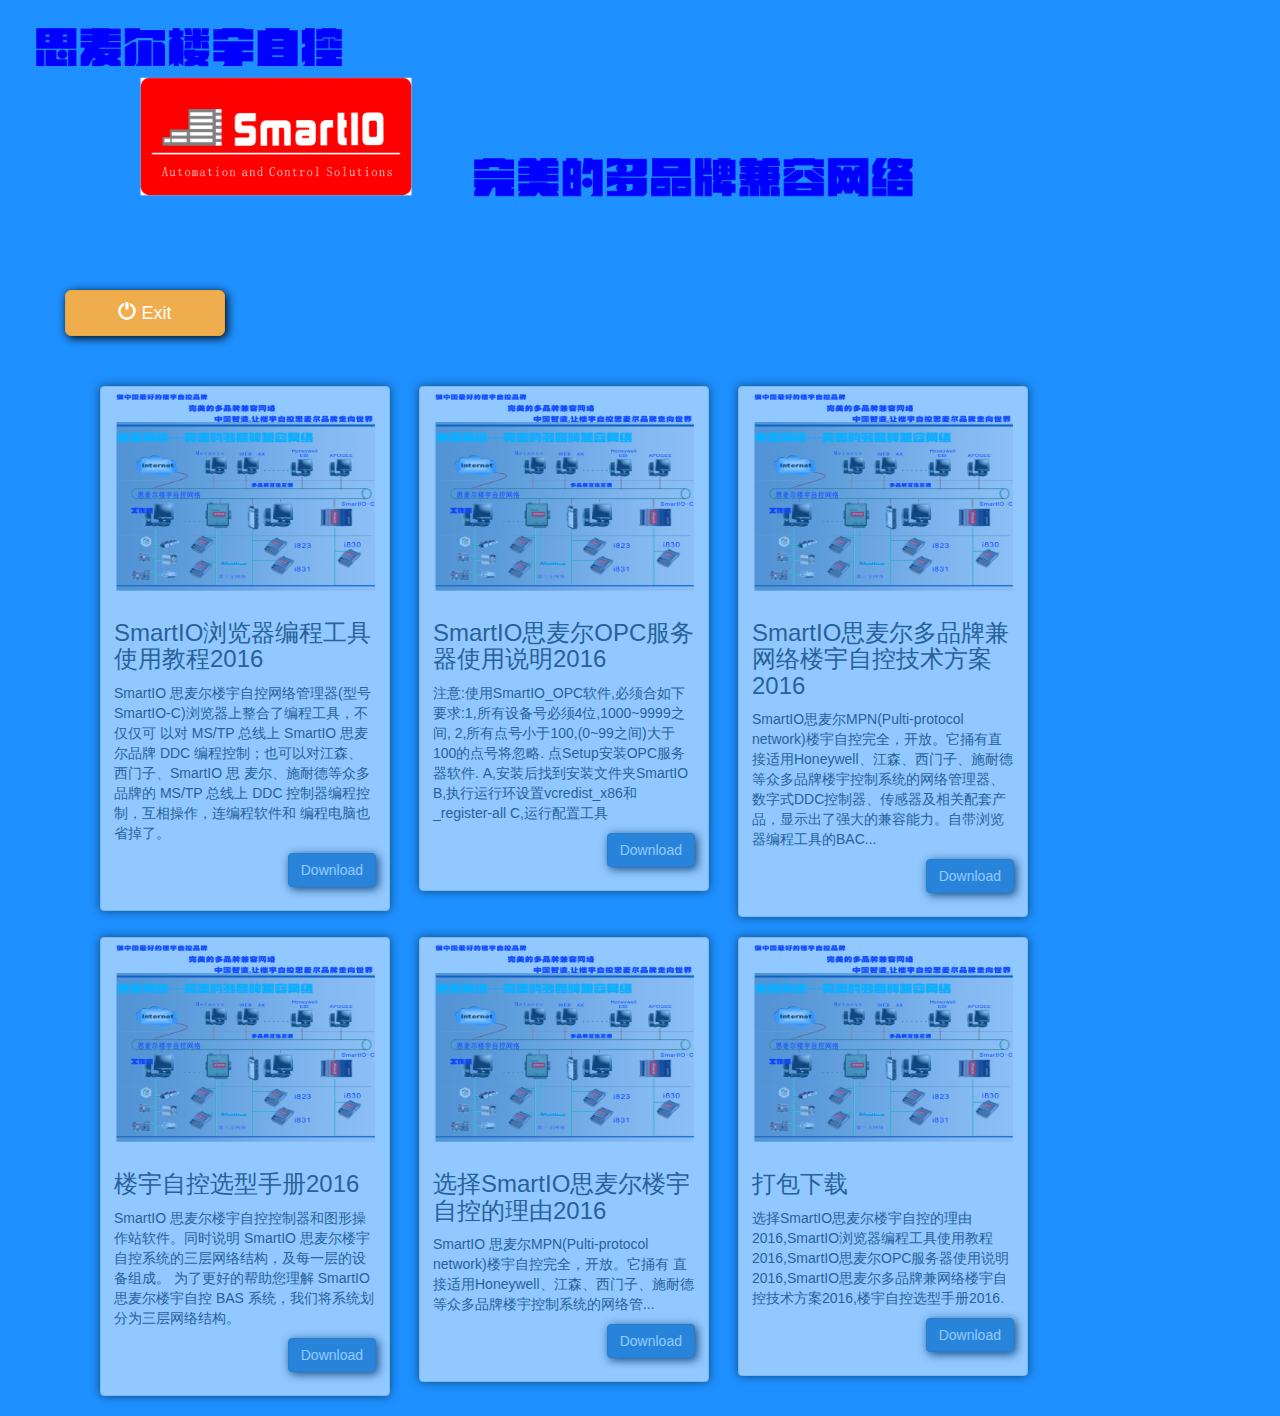
<file: download.html>
<!DOCTYPE html>
<html>
<head>
	<meta charset="UTF-8">
	<title>download</title>
	<meta http-equiv="Content-Type" content="text/html; charset=utf-8"/>
	<link rel="stylesheet" href="css/css/bootstrap.min.css">
	<link rel="stylesheet" href="css/main.css">
	<!-- TemplateParam name="class" type="URL" value="file:///F|/EM9460www/div-b" -->
	<meta http-equiv="X-UA-Compatible" content="IE=edge,Chrome=1"/>
	<meta http-equiv="X-UA-Compatible" content="IE=9"/>
	<META HTTP-EQUIV="pragma" CONTENT="no-cache"/>
	<META HTTP-EQUIV="Cache-Control" CONTENT="no-cache, must-revalidate"/>
</head>
<style type="text/css">
	body{
		background: dodgerblue;
	}
	.col-md-2>div{
		min-width: 290px;
		max-width:290px;
		z-index: 100;
	}

	.down li{
		line-height: 20px;
	}
	.content{
		margin-left: 100px;
	}
	.card{
		display: none;
		box-shadow:0px 0px 10px #000;
	}
	
	.btn-p{
		text-align: right;
	}
	.toolbar {
		margin: 90px 0px 50px 50px;
	}

	.toolbar>button{
		width: 160px;
		margin:0px 15px;
		color:white;
	}
	.toolbar>button:hover{
		color:blue;

	}

	.button_shadow{
		box-shadow:2px 2px 10px #000;
	}
	.row{
		width: 1914px
	}
</style>
<body>
	<img clss="titleimg" src="img/title.png" width="960" height="200"/>
	<div class="toolbar">

		<button type="button" class="btn btn-warning btn-lg button_shadow"  onclick="location.href='index.html'" aria-label="Left Align">
			<span class="glyphicon glyphicon-off" aria-hidden="true"></span> Exit
		</button>
	</div>
	<div class="content">
		<div class="row">
			<div class="col-md-2">
				<div class="thumbnail card">
					<div class="mengban"></div>
					<img data-src="holder.js/100%x200" alt="100%x200" src="./img/home.png" data-holder-rendered="true" style="height: 200px; width: 100%; display: block;">
					<div class="caption">
						<h3>SmartIO浏览器编程工具使用教程2016</h3>
						<p>SmartIO 思麦尔楼宇自控网络管理器(型号 SmartIO-C)浏览器上整合了编程工具，不仅仅可 以对 MS/TP 总线上 SmartIO 思麦尔品牌 DDC 编程控制；也可以对江森、西门子、SmartIO 思 麦尔、施耐德等众多品牌的 MS/TP 总线上 DDC 控制器编程控制，互相操作，连编程软件和 编程电脑也省掉了。</p>
						<p class="btn-p"><a download="SmartIO浏览器编程工具使用教程2016" href="download/SmartIOliulanqibianchenggongju2016.pdf" class="btn btn-primary button_shadow" target="_black" role="button">Download</a></p>
					</div>
				</div>
			</div>
			<div class="col-md-2 " style="">
				<div class="thumbnail card" style="">
					<div class="mengban"></div>
					<img data-src="holder.js/100%x200" alt="100%x200" src="./img/home.png" data-holder-rendered="true" style="height: 200px; width: 100%; display: block;">
					<div class="caption">
						<h3>SmartIO思麦尔OPC服务器使用说明2016</h3>
						<p>注意:使用SmartIO_OPC软件,必须合如下要求:1,所有设备号必须4位,1000~9999之间,
							2,所有点号小于100,(0~99之间)大于100的点号将忽略.
							点Setup安装OPC服务器软件.
							A,安装后找到安装文件夹SmartIO
							B,执行运行环设置vcredist_x86和_register-all
							C,运行配置工具
						</p>
						<p class="btn-p"><a download="SmartIO思麦尔OPC服务器使用说明2016" href="download/SmartIOOPCfuwuqi2016.doc" target="_black" class="btn btn-primary button_shadow" role="button">Download</a></p>
					</div>
				</div>
			</div>
			<div class="col-md-2 ">
				<div class="thumbnail card">
					<div class="mengban"></div>

					<img data-src="holder.js/100%x200" alt="100%x200" src="./img/home.png" data-holder-rendered="true" style="height: 200px; width: 100%; display: block;">
					<div class="caption">
						<h3>SmartIO思麦尔多品牌兼网络楼宇自控技术方案2016</h3>
						<p>SmartIO思麦尔MPN(Pulti-protocol network)楼宇自控完全，开放。它捅有直接适用Honeywell、江森、西门子、施耐德等众多品牌楼宇控制系统的网络管理器、数字式DDC控制器、传感器及相关配套产品，显示出了强大的兼容能力。自带浏览器编程工具的BAC...</p>
						<p class="btn-p"><a download="SmartIO思麦尔多品牌兼网络楼宇自控技术方案2016" href="download/SmartIOduopinpaijianrong2016.doc" target="_black" class="btn btn-primary button_shadow" role="button">Download</a></p>
					</div>
				</div>
			</div>
		</div>

		<div class="row">
			<div class="col-md-2">
				<div class="thumbnail card">
					<div class="mengban"></div>
					<img data-src="holder.js/100%x200" alt="100%x200" src="./img/home.png" data-holder-rendered="true" style="height: 200px; width: 100%; display: block;">
					<div class="caption">
						<h3>楼宇自控选型手册2016</h3>
						<p>SmartIO 思麦尔楼宇自控控制器和图形操作站软件。同时说明 SmartIO 思麦尔楼宇自控系统的三层网络结构，及每一层的设备组成。
							为了更好的帮助您理解 SmartIO 思麦尔楼宇自控 BAS 系统，我们将系统划分为三层网络结构。</p>
							<p class="btn-p"><a download="楼宇自控选型手册2016" href="download/louyuzikongxuanxingshouce2016.pdf" target="_black" class="btn btn-primary button_shadow" role="button">Download</a></p>
						</div>
					</div>
				</div>
				<div class="col-md-2 " style="">
					<div class="thumbnail card" style="">
						<div class="mengban"></div>
						<img data-src="holder.js/100%x200" alt="100%x200" src="./img/home.png" data-holder-rendered="true" style="height: 200px; width: 100%; display: block;">
						<div class="caption">
							<h3>选择SmartIO思麦尔楼宇自控的理由2016</h3>
							<p>SmartIO 思麦尔MPN(Pulti-protocol network)楼宇自控完全，开放。它捅有 直接适用Honeywell、江森、西门子、施耐德等众多品牌楼宇控制系统的网络管...</p>
							<p class="btn-p"><a download="选择SmartIO思麦尔楼宇自控的理由2016" href="download/xuanzeSmartIOlouyuzikong2016.pdf" target="_black" class="btn btn-primary button_shadow" role="button">Download</a></p>
						</div>
					</div>
				</div>
				<div class="col-md-2 " style="">
					<div class="thumbnail card" style="">
						<div class="mengban"></div>
						<img data-src="holder.js/100%x200" alt="100%x200" src="./img/home.png" data-holder-rendered="true" style="height: 200px; width: 100%; display: block;">
						<div class="caption">
							<h3>打包下载</h3>
							<p>选择SmartIO思麦尔楼宇自控的理由2016,SmartIO浏览器编程工具使用教程2016,SmartIO思麦尔OPC服务器使用说明2016,SmartIO思麦尔多品牌兼网络楼宇自控技术方案2016,楼宇自控选型手册2016.</p>
							<p class="btn-p"><a download="打包" href="download/dabao.zip" target="_black" class="btn btn-primary button_shadow" role="button">Download</a></p>
						</div>
					</div>
				</div>
			</div>
		</div>
	
</body>
<script src="js/jquery.min.js"></script>
<script src="js/ConfigUtil.js"></script>
<script src="js/bootstrap.min.js"></script>
<script type="text/javascript">
	$(".card").fadeIn(1500)
	var divs = $(".col-md-2 > div");
	divs.mouseover(function(){
		console.log($(this).css("z-index",200))
	})
	divs.mouseout(function(){
		$(this)
	})
</script>
</html>
</file>
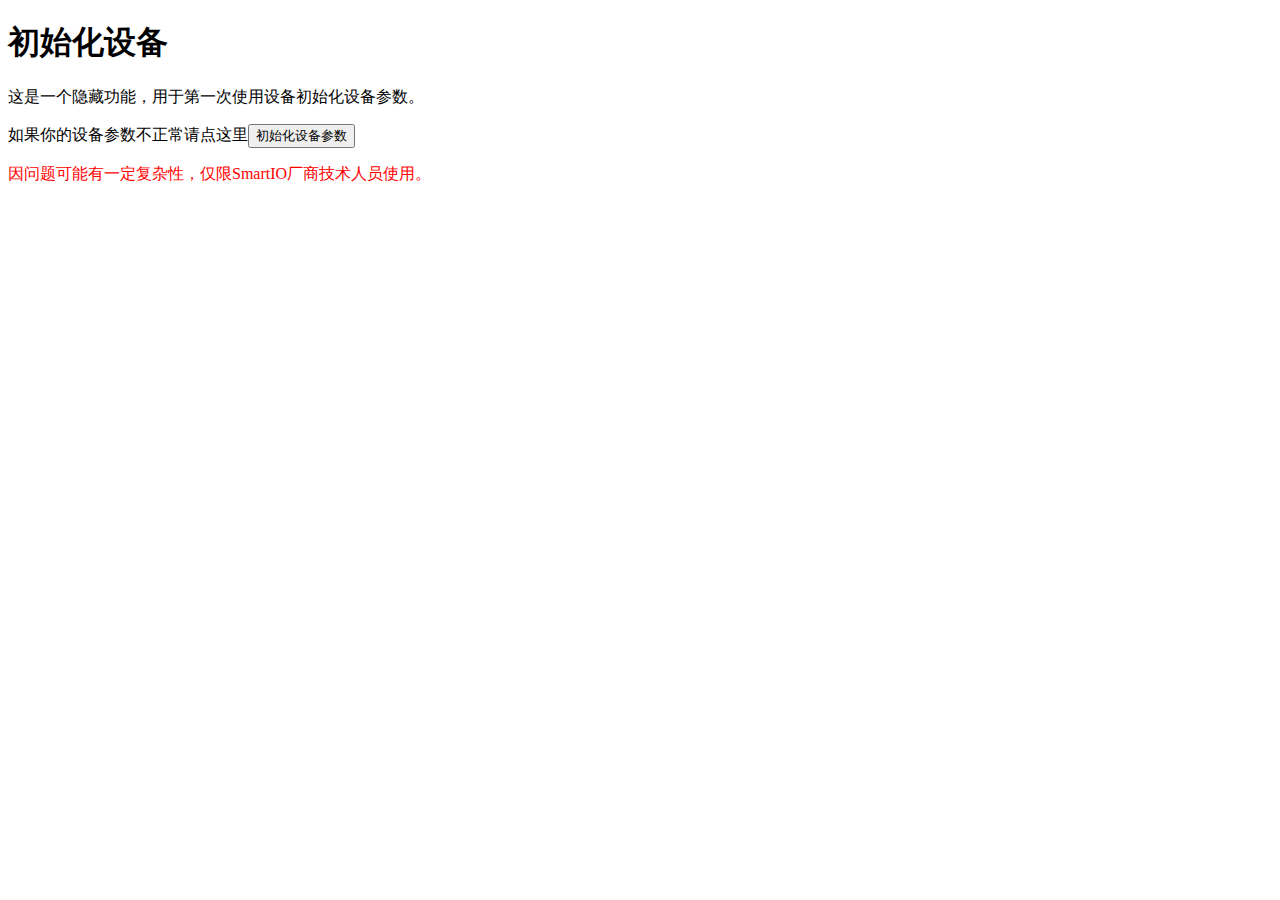
<file: init.html>
<!DOCTYPE html>
<html>
<head>
<meta charset="utf-8">
	<title>修复初次使用异常问题</title>
</head>
<body>

<h1>初始化设备</h1>
<p>这是一个隐藏功能，用于第一次使用设备初始化设备参数。</p>	
	<p>如果你的设备参数不正常请点这里<input type='button' id='init' value="初始化设备参数" ></input></p>
	<p style="color:red">因问题可能有一定复杂性，仅限SmartIO厂商技术人员使用。</p>

<script type="text/javascript">
	var init = document.getElementById("init");
init.onclick=function(){
	if(confirm("你确认要初始化设备参数吗？"))
	{
		alert("初始化")
		location.href="php/devinit.php";
	}else{
		
	}
}
</script>
</body>
</html>
</file>
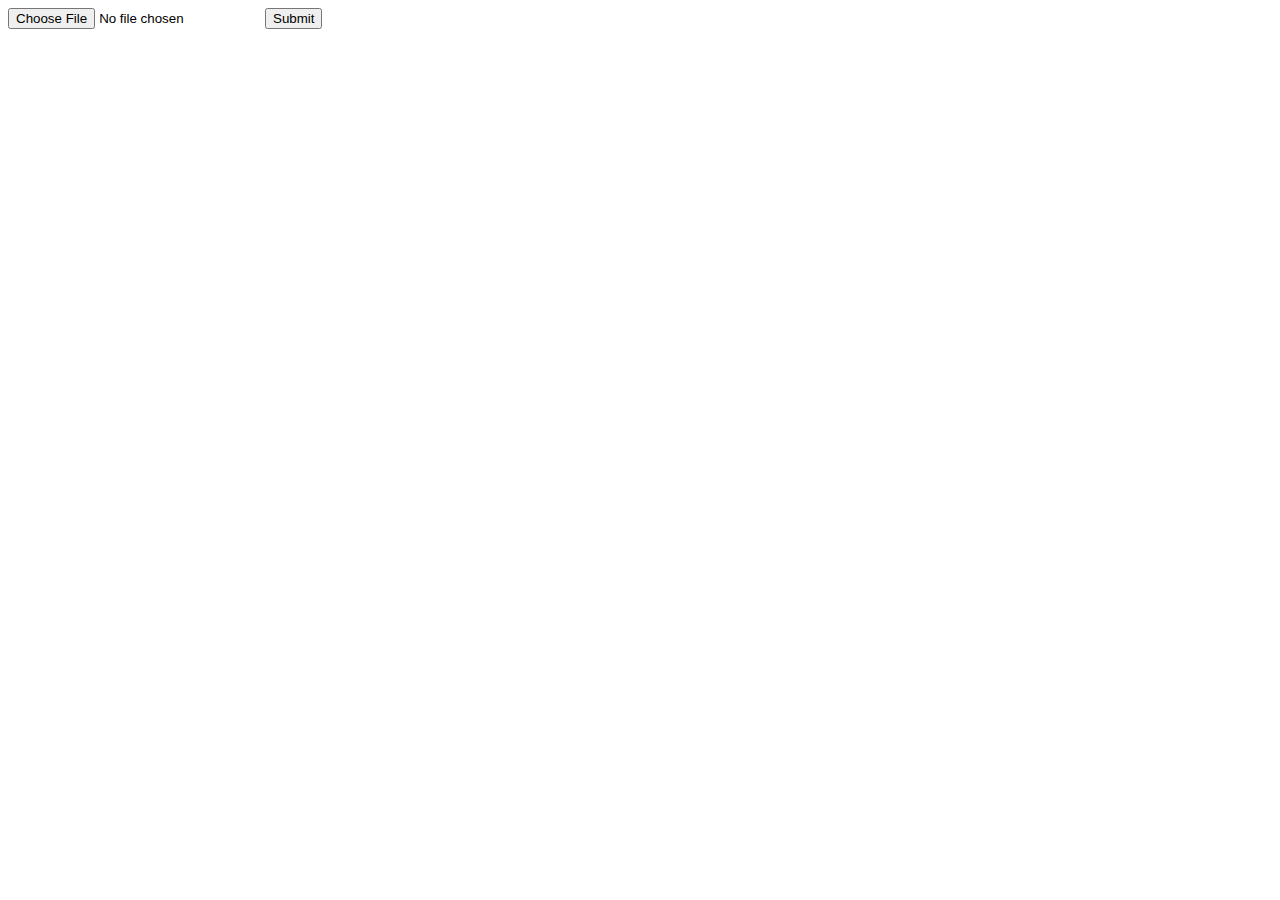
<file: test.html>
<!DOCTYPE html>
<html>
<head>
    <!--避免IE使用兼容模式-->
    <meta http-equiv="X-UA-Compatible" content="IE=edge"/>
    <!--使用webkit内核-->
    <meta name="renderer" content="webkit|ie-comp|ie-stand"/>
    <meta name="renderer" content="webkit"/>

    <title></title>
</head>
<body>
<form id="form">
    <input type="file" id="file">
    <input type="submit">
</form>
</body>
<script type="text/javascript" src="http://jquery.cuishifeng.cn/js/jquery-2.1.4.min.js?v=20160719"></script>
<script type="text/javascript">
    var f = document.getElementById("form");
    f.onsubmit = function (e) {
        e.preventDefault()

        var fd = new FormData(f);
        var file = document.getElementById('file');

        $.ajax({
            url: "php/UpdateDrive.php",
            method: "POST",
            data: fd,
            async: false,
            cache: false,
            contentType: false,
            processData: false,
            //contentType: "multipart/form-data",
            success: function () {

            }
        })

    }

</script>
</html>
</file>
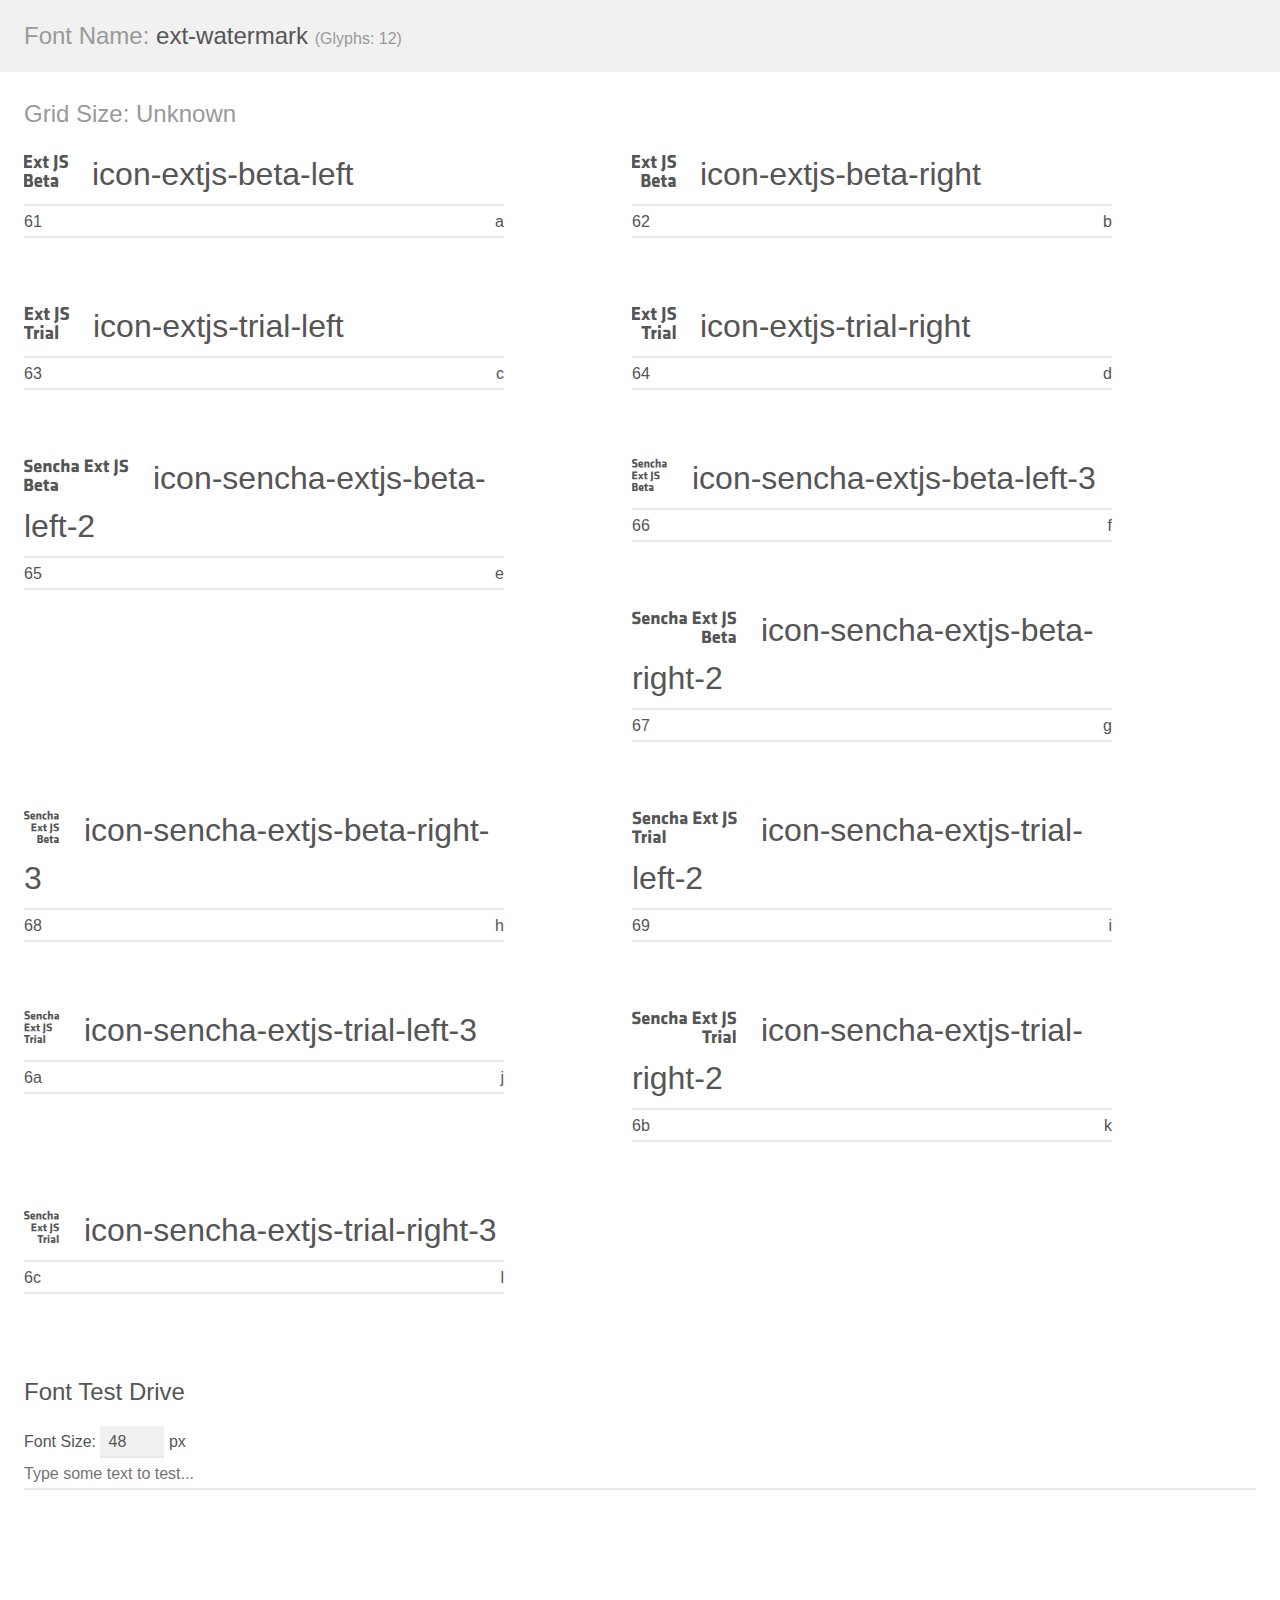
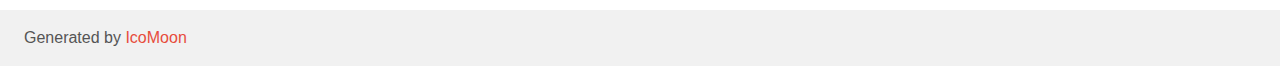
<file: css/resources/ext/ext-watermark/demo.html>
<!doctype html>
<html>
<head>
	<meta charset="utf-8">
	<title>IcoMoon Demo</title>
	<meta name="description" content="An Icon Font Generated By IcoMoon.io">
	<meta name="viewport" content="width=device-width">
	<link rel="stylesheet" href="demo-files/demo.css">
	<link rel="stylesheet" href="style.css"></head>
<body>
	<div class="bgc1 clearfix">
		<h1 class="mhmm mvm"><span class="fgc1">Font Name:</span> ext-watermark <small class="fgc1">(Glyphs:&nbsp;12)</small></h1>
	</div>
	<div class="clearfix mhl ptl">
		<h1 class="mvm mtn fgc1">Grid Size: Unknown</h1>
		<div class="glyph fs1">
			<div class="clearfix bshadow0 pbs">
				<span class="icon-extjs-beta-left">
				
				</span>
				<span class="mls"> icon-extjs-beta-left</span>
			</div>
			<fieldset class="fs0 size1of1 clearfix hidden-false">
				<input type="text" readonly value="61" class="unit size1of2" />
				<input type="text" maxlength="1" readonly value="&#x61;" class="unitRight size1of2 talign-right" />
			</fieldset>
			<div class="fs0 bshadow0 clearfix hidden-true">
				<span class="unit pvs fgc1">liga: </span>
				<input type="text" readonly value="" class="liga unitRight" />
			</div>
		</div>
		<div class="glyph fs1">
			<div class="clearfix bshadow0 pbs">
				<span class="icon-extjs-beta-right">
				
				</span>
				<span class="mls"> icon-extjs-beta-right</span>
			</div>
			<fieldset class="fs0 size1of1 clearfix hidden-false">
				<input type="text" readonly value="62" class="unit size1of2" />
				<input type="text" maxlength="1" readonly value="&#x62;" class="unitRight size1of2 talign-right" />
			</fieldset>
			<div class="fs0 bshadow0 clearfix hidden-true">
				<span class="unit pvs fgc1">liga: </span>
				<input type="text" readonly value="" class="liga unitRight" />
			</div>
		</div>
		<div class="glyph fs1">
			<div class="clearfix bshadow0 pbs">
				<span class="icon-extjs-trial-left">
				
				</span>
				<span class="mls"> icon-extjs-trial-left</span>
			</div>
			<fieldset class="fs0 size1of1 clearfix hidden-false">
				<input type="text" readonly value="63" class="unit size1of2" />
				<input type="text" maxlength="1" readonly value="&#x63;" class="unitRight size1of2 talign-right" />
			</fieldset>
			<div class="fs0 bshadow0 clearfix hidden-true">
				<span class="unit pvs fgc1">liga: </span>
				<input type="text" readonly value="" class="liga unitRight" />
			</div>
		</div>
		<div class="glyph fs1">
			<div class="clearfix bshadow0 pbs">
				<span class="icon-extjs-trial-right">
				
				</span>
				<span class="mls"> icon-extjs-trial-right</span>
			</div>
			<fieldset class="fs0 size1of1 clearfix hidden-false">
				<input type="text" readonly value="64" class="unit size1of2" />
				<input type="text" maxlength="1" readonly value="&#x64;" class="unitRight size1of2 talign-right" />
			</fieldset>
			<div class="fs0 bshadow0 clearfix hidden-true">
				<span class="unit pvs fgc1">liga: </span>
				<input type="text" readonly value="" class="liga unitRight" />
			</div>
		</div>
		<div class="glyph fs1">
			<div class="clearfix bshadow0 pbs">
				<span class="icon-sencha-extjs-beta-left-2">
				
				</span>
				<span class="mls"> icon-sencha-extjs-beta-left-2</span>
			</div>
			<fieldset class="fs0 size1of1 clearfix hidden-false">
				<input type="text" readonly value="65" class="unit size1of2" />
				<input type="text" maxlength="1" readonly value="&#x65;" class="unitRight size1of2 talign-right" />
			</fieldset>
			<div class="fs0 bshadow0 clearfix hidden-true">
				<span class="unit pvs fgc1">liga: </span>
				<input type="text" readonly value="" class="liga unitRight" />
			</div>
		</div>
		<div class="glyph fs1">
			<div class="clearfix bshadow0 pbs">
				<span class="icon-sencha-extjs-beta-left-3">
				
				</span>
				<span class="mls"> icon-sencha-extjs-beta-left-3</span>
			</div>
			<fieldset class="fs0 size1of1 clearfix hidden-false">
				<input type="text" readonly value="66" class="unit size1of2" />
				<input type="text" maxlength="1" readonly value="&#x66;" class="unitRight size1of2 talign-right" />
			</fieldset>
			<div class="fs0 bshadow0 clearfix hidden-true">
				<span class="unit pvs fgc1">liga: </span>
				<input type="text" readonly value="" class="liga unitRight" />
			</div>
		</div>
		<div class="glyph fs1">
			<div class="clearfix bshadow0 pbs">
				<span class="icon-sencha-extjs-beta-right-2">
				
				</span>
				<span class="mls"> icon-sencha-extjs-beta-right-2</span>
			</div>
			<fieldset class="fs0 size1of1 clearfix hidden-false">
				<input type="text" readonly value="67" class="unit size1of2" />
				<input type="text" maxlength="1" readonly value="&#x67;" class="unitRight size1of2 talign-right" />
			</fieldset>
			<div class="fs0 bshadow0 clearfix hidden-true">
				<span class="unit pvs fgc1">liga: </span>
				<input type="text" readonly value="" class="liga unitRight" />
			</div>
		</div>
		<div class="glyph fs1">
			<div class="clearfix bshadow0 pbs">
				<span class="icon-sencha-extjs-beta-right-3">
				
				</span>
				<span class="mls"> icon-sencha-extjs-beta-right-3</span>
			</div>
			<fieldset class="fs0 size1of1 clearfix hidden-false">
				<input type="text" readonly value="68" class="unit size1of2" />
				<input type="text" maxlength="1" readonly value="&#x68;" class="unitRight size1of2 talign-right" />
			</fieldset>
			<div class="fs0 bshadow0 clearfix hidden-true">
				<span class="unit pvs fgc1">liga: </span>
				<input type="text" readonly value="" class="liga unitRight" />
			</div>
		</div>
		<div class="glyph fs1">
			<div class="clearfix bshadow0 pbs">
				<span class="icon-sencha-extjs-trial-left-2">
				
				</span>
				<span class="mls"> icon-sencha-extjs-trial-left-2</span>
			</div>
			<fieldset class="fs0 size1of1 clearfix hidden-false">
				<input type="text" readonly value="69" class="unit size1of2" />
				<input type="text" maxlength="1" readonly value="&#x69;" class="unitRight size1of2 talign-right" />
			</fieldset>
			<div class="fs0 bshadow0 clearfix hidden-true">
				<span class="unit pvs fgc1">liga: </span>
				<input type="text" readonly value="" class="liga unitRight" />
			</div>
		</div>
		<div class="glyph fs1">
			<div class="clearfix bshadow0 pbs">
				<span class="icon-sencha-extjs-trial-left-3">
				
				</span>
				<span class="mls"> icon-sencha-extjs-trial-left-3</span>
			</div>
			<fieldset class="fs0 size1of1 clearfix hidden-false">
				<input type="text" readonly value="6a" class="unit size1of2" />
				<input type="text" maxlength="1" readonly value="&#x6a;" class="unitRight size1of2 talign-right" />
			</fieldset>
			<div class="fs0 bshadow0 clearfix hidden-true">
				<span class="unit pvs fgc1">liga: </span>
				<input type="text" readonly value="" class="liga unitRight" />
			</div>
		</div>
		<div class="glyph fs1">
			<div class="clearfix bshadow0 pbs">
				<span class="icon-sencha-extjs-trial-right-2">
				
				</span>
				<span class="mls"> icon-sencha-extjs-trial-right-2</span>
			</div>
			<fieldset class="fs0 size1of1 clearfix hidden-false">
				<input type="text" readonly value="6b" class="unit size1of2" />
				<input type="text" maxlength="1" readonly value="&#x6b;" class="unitRight size1of2 talign-right" />
			</fieldset>
			<div class="fs0 bshadow0 clearfix hidden-true">
				<span class="unit pvs fgc1">liga: </span>
				<input type="text" readonly value="" class="liga unitRight" />
			</div>
		</div>
		<div class="glyph fs1">
			<div class="clearfix bshadow0 pbs">
				<span class="icon-sencha-extjs-trial-right-3">
				
				</span>
				<span class="mls"> icon-sencha-extjs-trial-right-3</span>
			</div>
			<fieldset class="fs0 size1of1 clearfix hidden-false">
				<input type="text" readonly value="6c" class="unit size1of2" />
				<input type="text" maxlength="1" readonly value="&#x6c;" class="unitRight size1of2 talign-right" />
			</fieldset>
			<div class="fs0 bshadow0 clearfix hidden-true">
				<span class="unit pvs fgc1">liga: </span>
				<input type="text" readonly value="" class="liga unitRight" />
			</div>
		</div>
	</div>

	<!--[if gt IE 8]><!-->
	<div class="mhl clearfix mbl">
		<h1>Font Test Drive</h1>
		<label>
			Font Size: <input id="fontSize" type="number" class="textbox0 mbm"
			min="8" value="48" />
			px
		</label>
		<input id="testText" type="text" class="phl size1of1 mvl"
		placeholder="Type some text to test..." value=""/>
		</label>
		<div id="testDrive" class="icon-">&nbsp;
		</div>
	</div>
	<!--<![endif]-->
	<div class="bgc1 clearfix">
		<p class="mhl">Generated by <a href="https://icomoon.io/app">IcoMoon</a></p>
	</div>

	<script src="demo-files/demo.js"></script>
</body>
</html>
</file>
<file: css/main.css>
* {
	    margin: 0px;
	    padding: 0px;
	}
	
	ul {
	    list-style: none;
	}
	
	.inputgroup {
	    list-style: none;
	}
	
	.inputgroup li {
	    width: 20%;
	    margin: 0 2%;
	    float: left;
	}

	#exampleModal .inputgroup input {
	    width: 100%;
	    text-align: right;
	    height: 24px;
	}
	#BACCon  .inputgroup input {
		width: 100%;
		text-align: left;
		height: 24px;
	}
	#CenterConfig_dialog .inputgroup input{
		width:100%;
		text-align: left;
		height:24px;
	}
	.modal-header {
	    background-color: rgb(230, 230, 255);
	}
</file>
<file: css/resources/ext/ext-watermark/demo-files/demo.css>
body {
	padding: 0;
	margin: 0;
	font-family: sans-serif;
	font-size: 1em;
	line-height: 1.5;
	color: #555;
	background: #fff;
}
h1 {
	font-size: 1.5em;
	font-weight: normal;
}
small {
	font-size: .66666667em;
}
a {
	color: #e74c3c;
	text-decoration: none;
}
a:hover, a:focus {
	box-shadow: 0 1px #e74c3c;
}
.bshadow0, input {
	box-shadow: inset 0 -2px #e7e7e7;
}
input:hover {
	box-shadow: inset 0 -2px #ccc;
}
input, fieldset {
	font-size: 1em;
	margin: 0;
	padding: 0;
	border: 0;
}
input {
	color: inherit;
	line-height: 1.5;
	height: 1.5em;
	padding: .25em 0;
}
input:focus {
	outline: none;
	box-shadow: inset 0 -2px #449fdb;
}
.glyph {
	font-size: 16px;
	width: 15em;
	padding-bottom: 1em;
	margin-right: 4em;
	margin-bottom: 1em;
	float: left;
	overflow: hidden;
}
.liga {
	width: 80%;
	width: calc(100% - 2.5em);
}
.talign-right {
	text-align: right;
}
.talign-center {
	text-align: center;
}
.bgc1 {
	background: #f1f1f1;
}
.fgc1 {
	color: #999;
}
.fgc0 {
	color: #000;
}
p {
	margin-top: 1em;
	margin-bottom: 1em;
}
.mvm {
	margin-top: .75em;
	margin-bottom: .75em;
}
.mtn {
	margin-top: 0;
}
.mtl, .mal {
	margin-top: 1.5em;
}
.mbl, .mal {
	margin-bottom: 1.5em;
}
.mal, .mhl {
	margin-left: 1.5em;
	margin-right: 1.5em;
}
.mhmm {
	margin-left: 1em;
	margin-right: 1em;
}
.mls {
	margin-left: .25em;
}
.ptl {
	padding-top: 1.5em;
}
.pbs, .pvs {
	padding-bottom: .25em;
}
.pvs, .pts {
	padding-top: .25em;
}
.unit {
	float: left;
}
.unitRight {
	float: right;
}
.size1of2 {
	width: 50%;
}
.size1of1 {
	width: 100%;
}
.clearfix:before, .clearfix:after {
	content: " ";
	display: table;
}
.clearfix:after {
	clear: both;
}
.hidden-true {
	display: none;
}
.textbox0 {
	width: 3em;
	background: #f1f1f1;
	padding: .25em .5em;
	line-height: 1.5;
	height: 1.5em;
}
#testDrive {
	display: block;
	padding-top: 24px;
	line-height: 1.5;
}
.fs0 {
	font-size: 16px;
}
.fs1 {
	font-size: 32px;
}
</file>
<file: css/resources/ext/ext-watermark/style.css>
@font-face {
	font-family: 'ext-watermark';
	src:url('fonts/ext-watermark.eot?n6lnws');
	src:url('fonts/ext-watermark.eot?#iefixn6lnws') format('embedded-opentype'),
		url('fonts/ext-watermark.woff?n6lnws') format('woff'),
		url('fonts/ext-watermark.ttf?n6lnws') format('truetype'),
		url('fonts/ext-watermark.svg?n6lnws#ext-watermark') format('svg');
	font-weight: normal;
	font-style: normal;
}

[class^="icon-"], [class*=" icon-"] {
	font-family: 'ext-watermark';
	speak: none;
	font-style: normal;
	font-weight: normal;
	font-variant: normal;
	text-transform: none;
	line-height: 1;

	/* Better Font Rendering =========== */
	-webkit-font-smoothing: antialiased;
	-moz-osx-font-smoothing: grayscale;
}

.icon-extjs-beta-left:before {
	content: "\61";
}

.icon-extjs-beta-right:before {
	content: "\62";
}

.icon-extjs-trial-left:before {
	content: "\63";
}

.icon-extjs-trial-right:before {
	content: "\64";
}

.icon-sencha-extjs-beta-left-2:before {
	content: "\65";
}

.icon-sencha-extjs-beta-left-3:before {
	content: "\66";
}

.icon-sencha-extjs-beta-right-2:before {
	content: "\67";
}

.icon-sencha-extjs-beta-right-3:before {
	content: "\68";
}

.icon-sencha-extjs-trial-left-2:before {
	content: "\69";
}

.icon-sencha-extjs-trial-left-3:before {
	content: "\6a";
}

.icon-sencha-extjs-trial-right-2:before {
	content: "\6b";
}

.icon-sencha-extjs-trial-right-3:before {
	content: "\6c";
}
</file>
